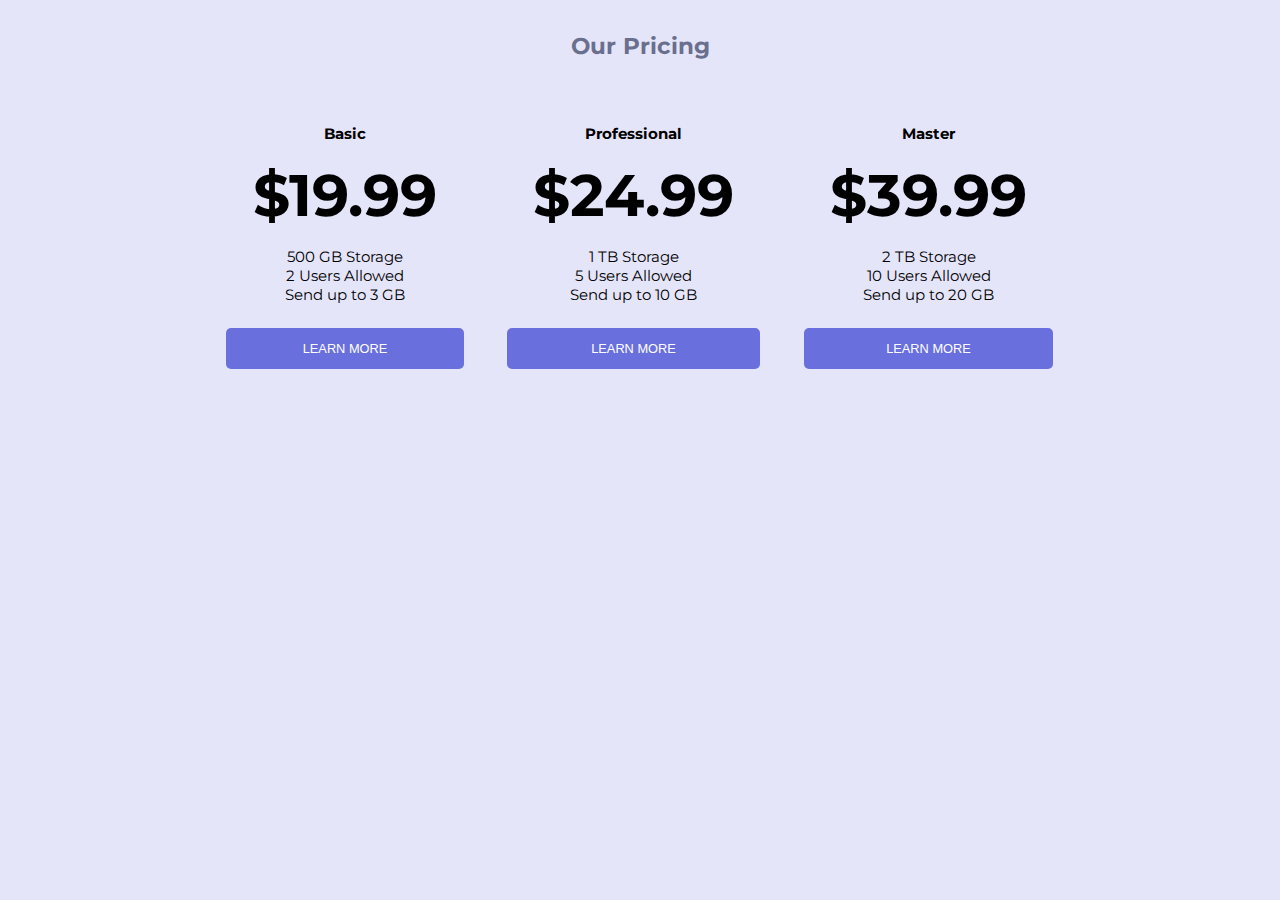
<file: Pricing Component With Toggle/index.html>
<!DOCTYPE html>
<html lang="en">
<head>
<meta charset="UTF-8">
<meta name="viewport" content="width=device-width, initial-scale=1.0">
<title>Task3</title>
<link rel="stylesheet" href="style.css">
<link href="https://fonts.googleapis.com/css2?family=Montserrat:wght@700&display=swap" rel="stylesheet">
</head>
<body>

<div class="container">
    <h1>Our Pricing</h1>
    <div id="cards">
        <div class="card">
            <h2>Basic</h2>
            <h3>$19.99</h3>
            <h4>$199.99</h4>
            <p>500 GB Storage</p>
            <p>2 Users Allowed</p>
            <p>Send up to 3 GB</p>
            <button>Learn More</button>
        </div>
        <div class="card">
            <h2>Professional</h2>
            <h3>$24.99</h3>
            <h4>$249.99</h4>
            <p>1 TB Storage</p>
            <p>5 Users Allowed</p>
            <p>Send up to 10 GB</p>
            <button>Learn More</button>
        </div>
        <div class="card">
            <h2>Master</h2>
            <h3>$39.99</h3>
            <h4>$399.99</h4>
            <p>2 TB Storage</p>
            <p>10 Users Allowed</p>
            <p>Send up to 20 GB</p>
            <button>Learn More</button>
        </div>
    </div>
</div>

</body>
</html>
</file>
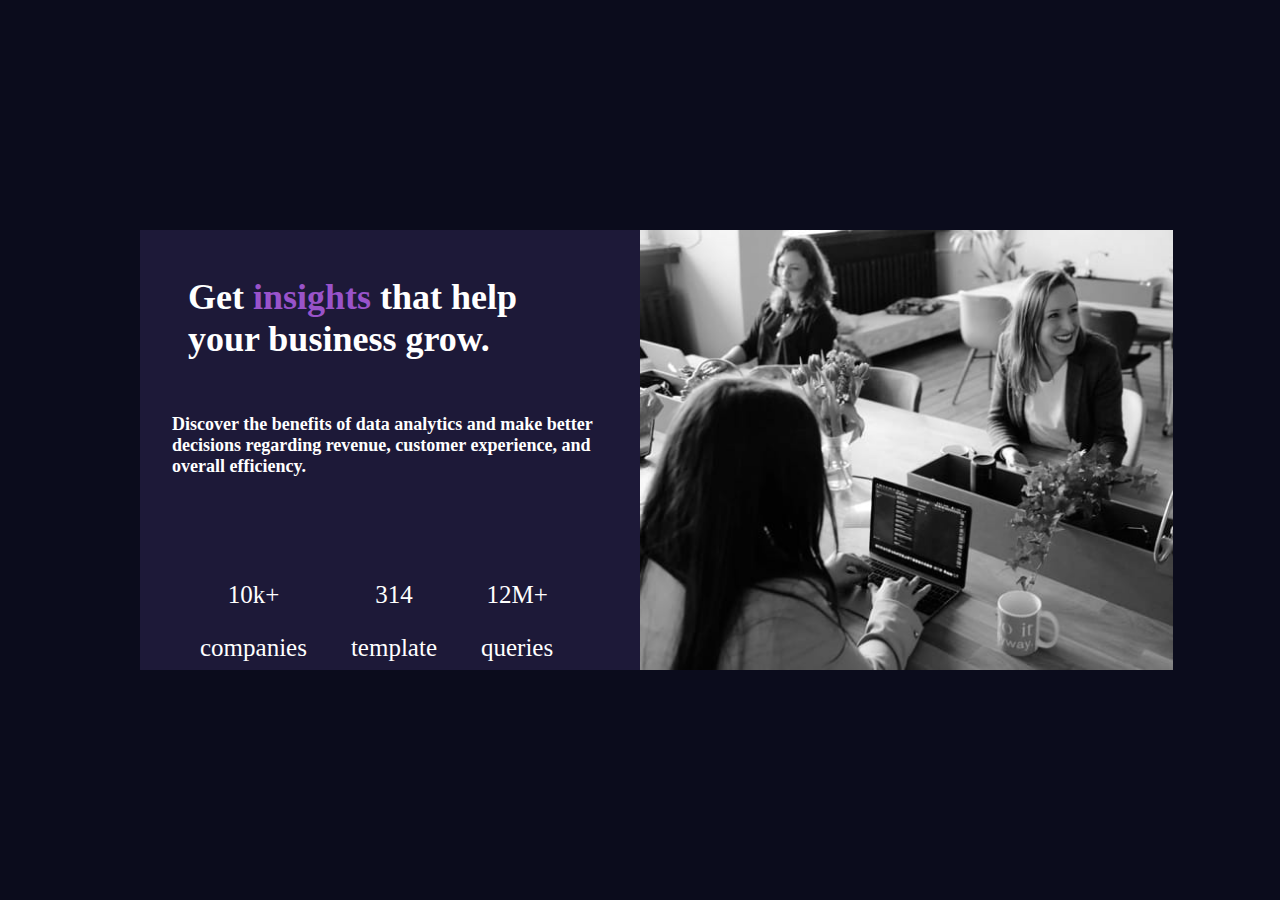
<file: Stats Preview Card Component/Stats_preview.html>
<!DOCTYPE html>
<html lang="en">

<head>
    <meta charset="UTF-8">
    <meta name="viewport" content="width=device-width, initial-scale=1.0">
    <title>T7</title>
    <style>
        body {
            margin: 0;
            padding: 0;
            height: 100vh;
            background-color: #0B0C1C;
            display: flex;
            justify-content: center;
            align-items: center;
        }

        .wrapper {
            display: grid;
            grid-template-columns: repeat(2, 1fr);
            max-width: 1000px;
            margin: 0 auto;

        }

        .abox {
            background-color: #1D1938;
            height: 440px;
            width: 500px;
        }

        .bbox {
            background-color: #9953CA;
            height: 440px;
            width: 400px;
            display: flex;
            align-items: center;
        }

        .bbox img {
            max-height: 100%;
            object-fit: contain;
        }

        h2 {
            color: white;
            font-size: 36px;
            padding: 1rem 3rem;
        }

        h4 {
            color: #fff;
            font-size: 18px;
            padding: 0.5rem 2rem;
        }

        ul li {
            list-style-type: none;
            color: #fff;
            font-size: 25px;
            text-align: center;
            display: inline-block;
            padding: 8vh 20px;
        }
    </style>
</head>

<body>
    <div class="wrapper">
        <div class="abox">
            <div class="box1">
                <h2>Get <span style="color: #9953CA;">insights</span> that help your business grow.</h2>
                <h4>Discover the benefits of data analytics and make better decisions regarding revenue, customer
                    experience, and overall efficiency.</h4>
            </div>
            <div class="box2">
                <ul>
                    <li>10k+
                        <p>companies</p>
                    </li>
                    <li>314
                        <p>template</p>
                    </li>
                    <li>12M+
                        <p>queries</p>
                    </li>
                </ul>
            </div>
        </div>
        <div class="bbox">
            <img src="/Stats Preview Card Component/image-header-desktop.jpg" alt="1">
        </div>
    </div>

</body>

</html>
</file>
<file: Pricing Component With Toggle/style.css>
* {
    margin: 0;
    padding: 0;
    box-sizing: border-box;
  }
  
  body {
    margin: 0;
    padding: 0;
    display: flex;
    flex-wrap: nowrap;
    justify-content: center;
    align-items: center;
    background-color: hsl(240, 70%, 94%);
    font-size: 15px;
    font-family: "Montserrat", sans-serif;
  }
  
  h1 {
    text-align: center;
    color: hsl(234, 14%, 49%);
    font-size: 1.5em;
    padding: 2rem 0;
  }
  
  h2 {
    font-size: 1em;
  }
  
  h3 {
    font-size: 3.9em;
    padding: 1rem 3rem;
  }
  
  h4 {
    font-size: 3.9em;
    padding: 1rem 3rem;
    display: none;
  }
  
  p {
    font-size: 1em;
  }
  
  #cards {
    display: flex;
    align-items: center;
    justify-content: center;
    width: 80%;
    margin: 2rem auto;
    text-align: center;
  }
  
  .card-left,
  .card-middle,
  .card-right {
    padding: 1.3rem;
    background-color: white;
    box-shadow: rgba(0, 0, 0, 0.75);
  }
  
  .card-middle {
    padding: 3rem 1.3rem;
    background: hsl(237, 63%, 64%);
    color: white;
    border-radius: 10px;
  }
  
  .card-middle p,
  .card-left p,
  .card-right p {
    padding: 1rem 0;
  }
  
  .card-left p,
  .card-right p {
    color: hsl(233, 13%, 49%);
  }
  
  .card-left {
    border-bottom-left-radius: 10px;
    border-top-left-radius: 10px;
  }
  
  .card-right {
    border-bottom-right-radius: 10px;
    border-top-right-radius: 10px;
  }
  
  #card hr {
    width: 80%;
    margin: auto;
    opacity: 0.1;
  }
  
  button {
    width: 85%;
    margin: 1.5rem auto 0.5rem auto;
    padding: 0.8rem;
    cursor: pointer;
    font-size: 0.8rem;
    transition-duration: 3000;
    color: white;
    background-color: hsl(237, 63%, 64%);
    border: none;
    border-radius: 5px;
    text-transform: uppercase;
  }
  
  .card-middle button {
    color: hsl(237, 63%, 64%);
    background-color: white;
  }
  
  .card-middle button:hover {
    color: white;
    background-color: transparent;
  }
  
  button:hover {
    color: hsl(237, 63%, 64%);
    background-color: transparent;
  }
</file>
